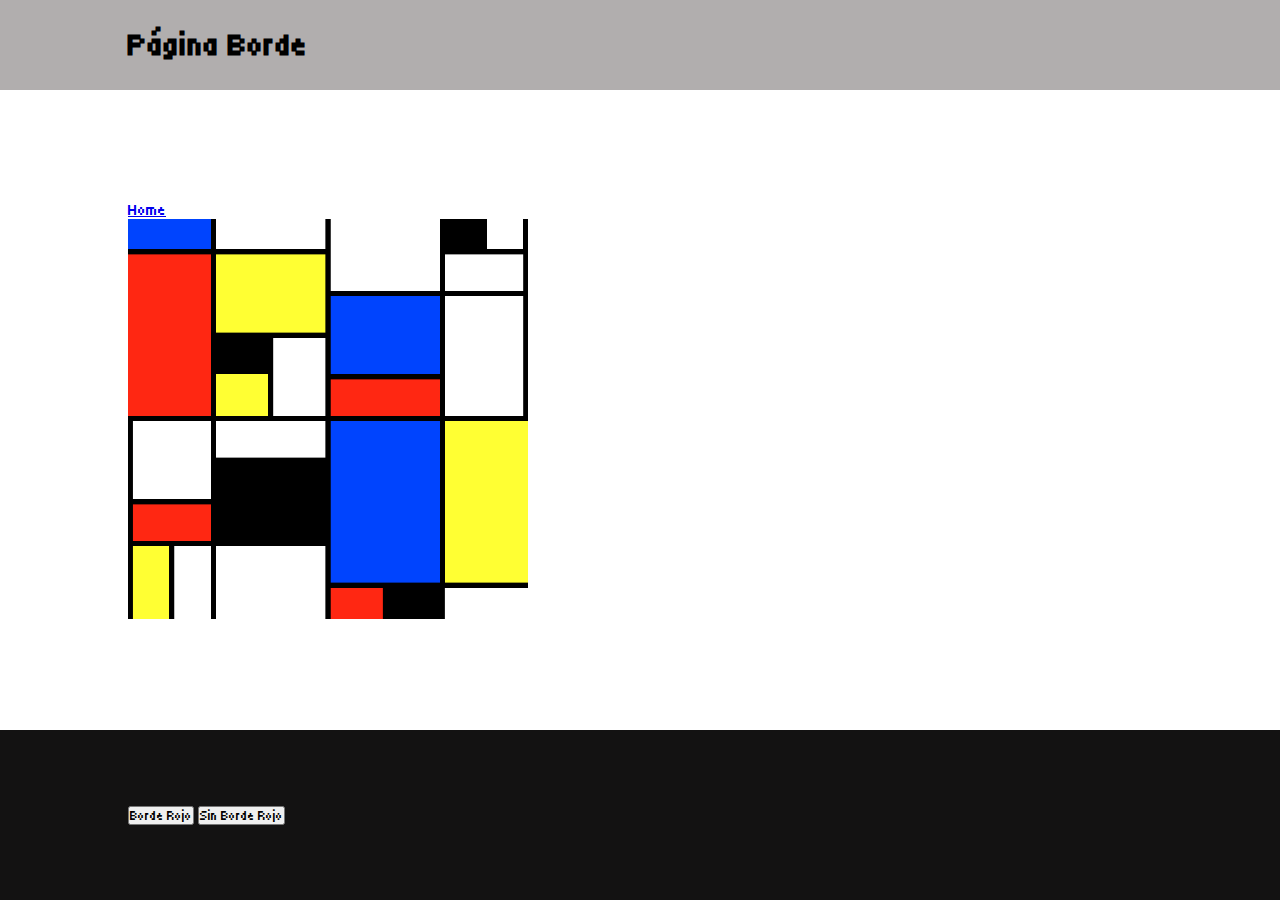
<file: 01_pagina-borde.html>
<!DOCTYPE html>
<html lang="en">
<head>
    <meta charset="UTF-8">
    <meta name="viewport" content="width=device-width, initial-scale=1.0">
    <title>01_Página Borde</title>
    <link rel="stylesheet" href="./assets/css/style1.css">
    <link rel="preconnect" href="https://fonts.googleapis.com">
    <link rel="preconnect" href="https://fonts.gstatic.com" crossorigin>
    <link href="https://fonts.googleapis.com/css2?family=Tiny5&display=swap" rel="stylesheet">
</head>
<body>
    <div class="principal-container">
        <header>
           
            <h1>Página Borde</h1>
           
        </header>
   
<main>
    <a href="./index.html">Home</a>
    <div class="profile-container">
<section class="img-container"></section>
</main>
<footer>
<section class="btn-container">
    
<button onclick="
var btn = document.querySelector('.img-container')


btn.style.borderStyle = 'solid' 
btn.style.borderWidth = '10px'
btn.style.borderColor = 'red'">
Borde Rojo
</button>

<button onclick="
var btn = document.querySelector('.img-container')


btn.style.borderStyle = 'none' 
btn.style.borderColor = 'red'">
Sin Borde Rojo
</button>

</section>
</footer>


    </div>

</div>
</body>
</html>
</file>
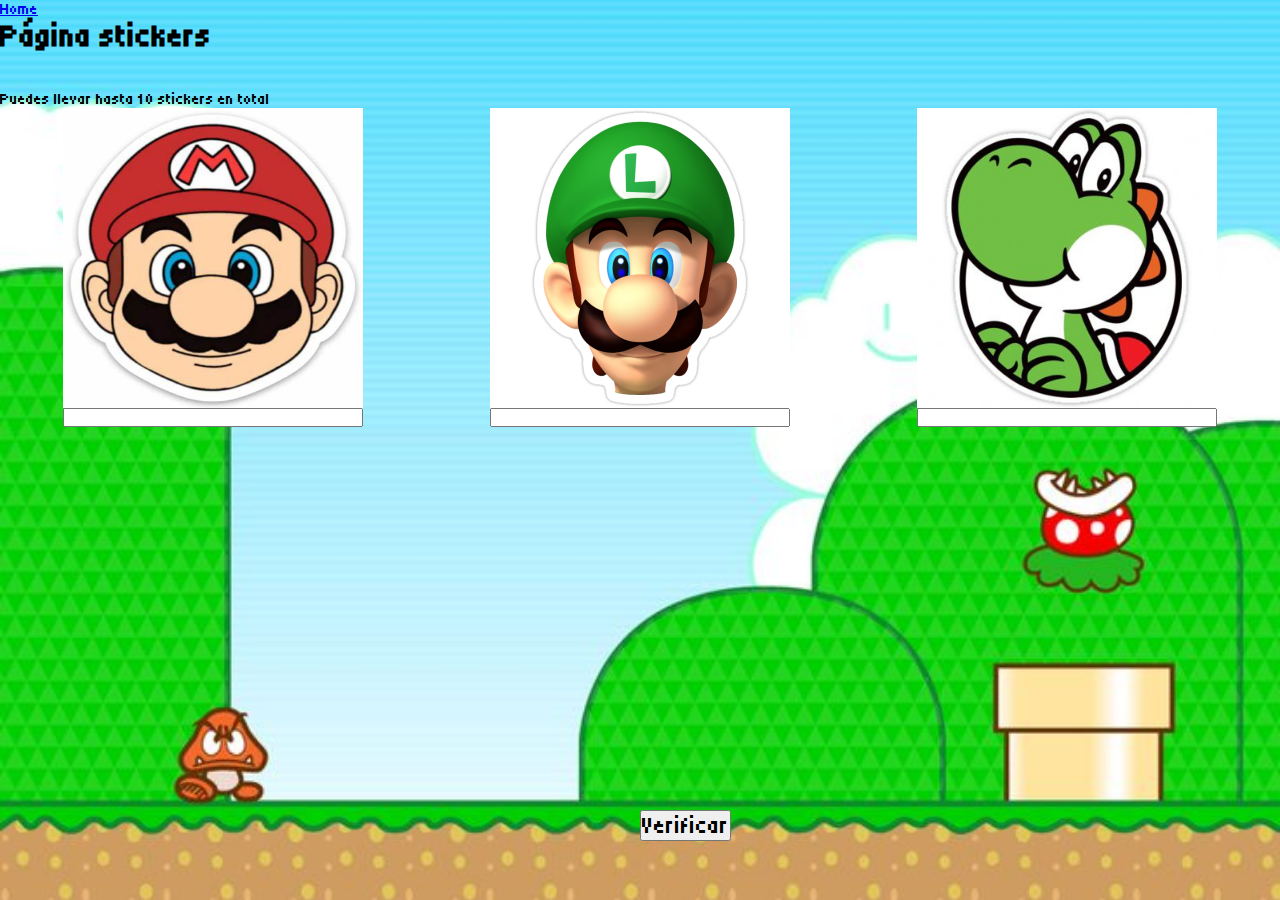
<file: 02_pagina stickers.html>
<!DOCTYPE html>
<html lang="en">
<head>
    <meta charset="UTF-8">
    <meta name="viewport" content="width=device-width, initial-scale=1.0">
    <title>Document</title>
    <link rel="stylesheet" href="./assets/css/style2.css">
    <link rel="preconnect" href="https://fonts.googleapis.com">
    <link rel="preconnect" href="https://fonts.gstatic.com" crossorigin>
    <link href="https://fonts.googleapis.com/css2?family=Tiny5&display=swap" rel="stylesheet">

</head>
<body>
    <div class="contenedorprincipal">
    <header>
    <a href="./index.html">Home</a>
    <h1>Página stickers</h1>

</header>
<main>

    <div id="parrafo">Puedes llevar hasta 10 stickers en total</div>

    <div class="imagen-contenedor">
    <div class="sticker1">
        <img src="./assets/img/01_sticker_mariobros.jpg" alt="">
        <input id="valor1" type="number">
    </div>

    <div class="sticker2">
        <img src="./assets/img/02_sticker_luigi.jpg" alt="">
        <input id="valor2" type="number">
    </div>

    <div class="sticker3">
        <img src="./assets/img/03_sticker_yoshi.jpg" alt="">
        <input id="valor3" type="number">
    </div>
</div>

</main>
<footer>

    <p id="mensaje"></p>

    <button id="verificarcantidad">Verificar</button>

</footer>
</div>

<script src="./assets/js/js2.js"></script>

</body>
</html>
</file>
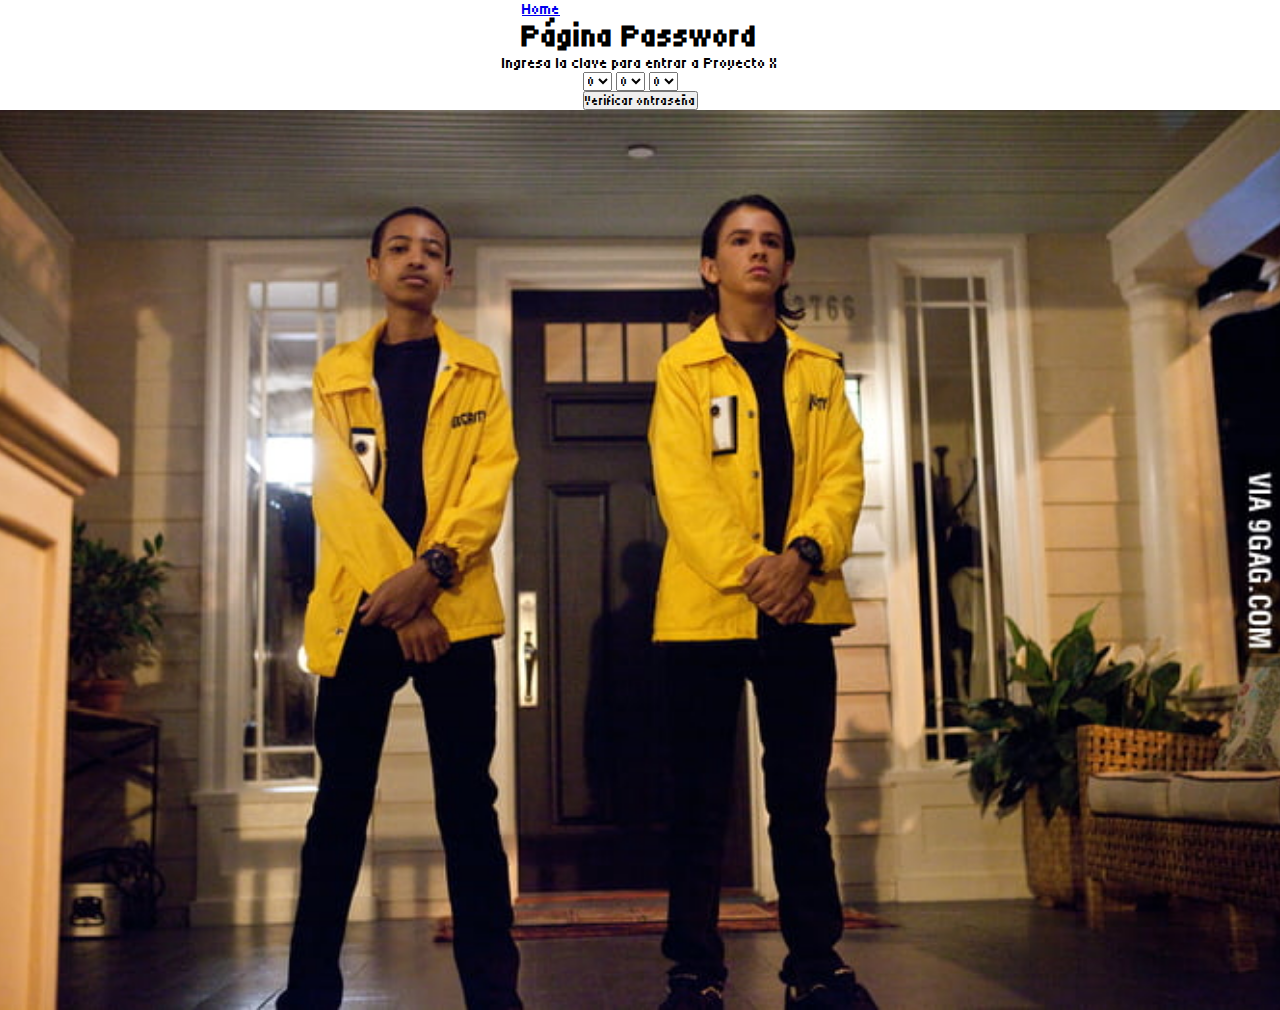
<file: 03_pagina-password.html>
<!DOCTYPE html>
<html lang="en">
<head>
    <meta charset="UTF-8">
    <meta name="viewport" content="width=device-width, initial-scale=1.0">
    <title>Document</title>
    <link rel="stylesheet" href="./assets/js/js3.js">
    <link rel="stylesheet" href="./assets/css/style3.css">
    <link rel="preconnect" href="https://fonts.googleapis.com">
<link rel="preconnect" href="https://fonts.gstatic.com" crossorigin>
<link href="https://fonts.googleapis.com/css2?family=Tiny5&display=swap" rel="stylesheet">
</head>
<body>
    <div class="contenedor-principal">

        <header>
    <a href="./index.html">Home</a>
    <h1>Página Password</h1>
</header>

<section>

    <p> Ingresa la clave para entrar a Proyecto X </p>

</section>

    <!-- Selector 1 -->
     <main>

<select id="selector1" onchange="
">

<option value="0">0</option>
<option value="1">1</option>
<option value="2">2</option>
<option value="3">3</option>
<option value="4">4</option>
<option value="5">5</option>
<option value="6">6</option>
<option value="7">7</option>
<option value="8">8</option>
<option value="9">9</option>



</select>

<!-- Selector 2 -->

<select id="selector2" onchange="
">

<option value="0">0</option>
<option value="1">1</option>
<option value="2">2</option>
<option value="3">3</option>
<option value="4">4</option>
<option value="5">5</option>
<option value="6">6</option>
<option value="7">7</option>
<option value="8">8</option>
<option value="9">9</option>

</select>

<select id="selector3" onchange="
">

<option value="0">0</option>
<option value="1">1</option>
<option value="2">2</option>
<option value="3">3</option>
<option value="4">4</option>
<option value="5">5</option>
<option value="6">6</option>
<option value="7">7</option>
<option value="8">8</option>
<option value="9">9</option>

</select>


<span id="resultado"> </span>



<p id="respuesta"></p>



<button id="verificarcontraseña"> Verificar ontraseña</button> 

<div class="imagen1"></div>
</main>
<footer>
<div class="contenedor-imagen"></div>
</footer>

<script src="./assets/js/js3.js"></script>

</div>

</body>
</html>
</file>
<file: assets/css/style1.css>
* {
    margin: 0;
    padding: 0;
    box-sizing: border-box;
    font-family: "Tiny5", sans-serif;

    
}



.principal-container {
height: 100vh;
display: grid;
grid-template-rows: 10vh 80vh 10vh;
grid-template-areas: 
"header"
"main"
"footer";

}



header {
    grid-area: header;
    background-color: rgb(177, 174, 174);
    align-content: center;
    padding-left: 10%;
    padding-right: 10%;
    
    
}

main {
   grid-area: main;
    align-content: center;
    padding-left: 10%;
    padding-right: 15%;
    margin-top: -5rem;
}

footer {
    grid-area: footer;
    background-color: rgb(19, 18, 18);
    align-content: center;
    padding-left: 10%;
    padding-right: 5%;
    margin-top: -5rem;

}

.img-container {
    height: 400px;
    width: 400px;
    background-position:  center;
    background-size: cover;
    background-image: url(../img/mondrian.png);

    
}
</file>
<file: assets/css/style2.css>
* {
    margin: 0;
    padding: 0;
    box-sizing: border-box;
    font-family: "Tiny5", sans-serif; 
   
}

body {
display: grid;
grid-template-rows: 10vh 80vh 10vh;
grid-template-areas: 
"header"
"main"
"footer";
height: 100vh;
;

}

.contenedorprincipal {
background-image: url(../img/fondo_paginasticker.jpg);
background-position:center;
background-repeat: no-repeat;
background-size:cover;
width: 100%;
height: 100vh;

}

.imagen-contenedor {
    display: flex;
    justify-content: space-around;
   
}

.imagen-contenedor img {
    width: 300px;
    height: 300px;

    }

header {
    grid-area: header;
    height: 10vh;
}

main {
    grid-area: main;
    height: 80vh;
}

.sticker1 {
    display: flex;
    flex-direction: column;
}

.sticker2 {
    display: flex;
    flex-direction: column;
}

.sticker3 {
    display: flex;
    flex-direction: column;
}

footer {
    grid-area: footer;
    justify-content: center;
    margin-bottom: 0%;
    height: 10vh;
    align-items: center;
    padding-left: 50%;
}

#mensaje {
    background-color: white;
    font-size: xx-large;
   
}

#verificarcantidad {
    font-size: x-large;
}
</file>
<file: assets/css/style3.css>
* {
    margin: 0;
    padding: 0;
    box-sizing: border-box;
    font-family: "Tiny5", sans-serif;

    
}

.contenedor-imagen {
background-image: url(../img/guardias_01.jpg);
background-position:center;
background-size:cover;
width: 100%;
height: 100vh;
}

.contenedor-principal {
    display: flex;
    flex-direction: column;
    align-items: center;


}

footer {
    width: 100%;
}
</file>
